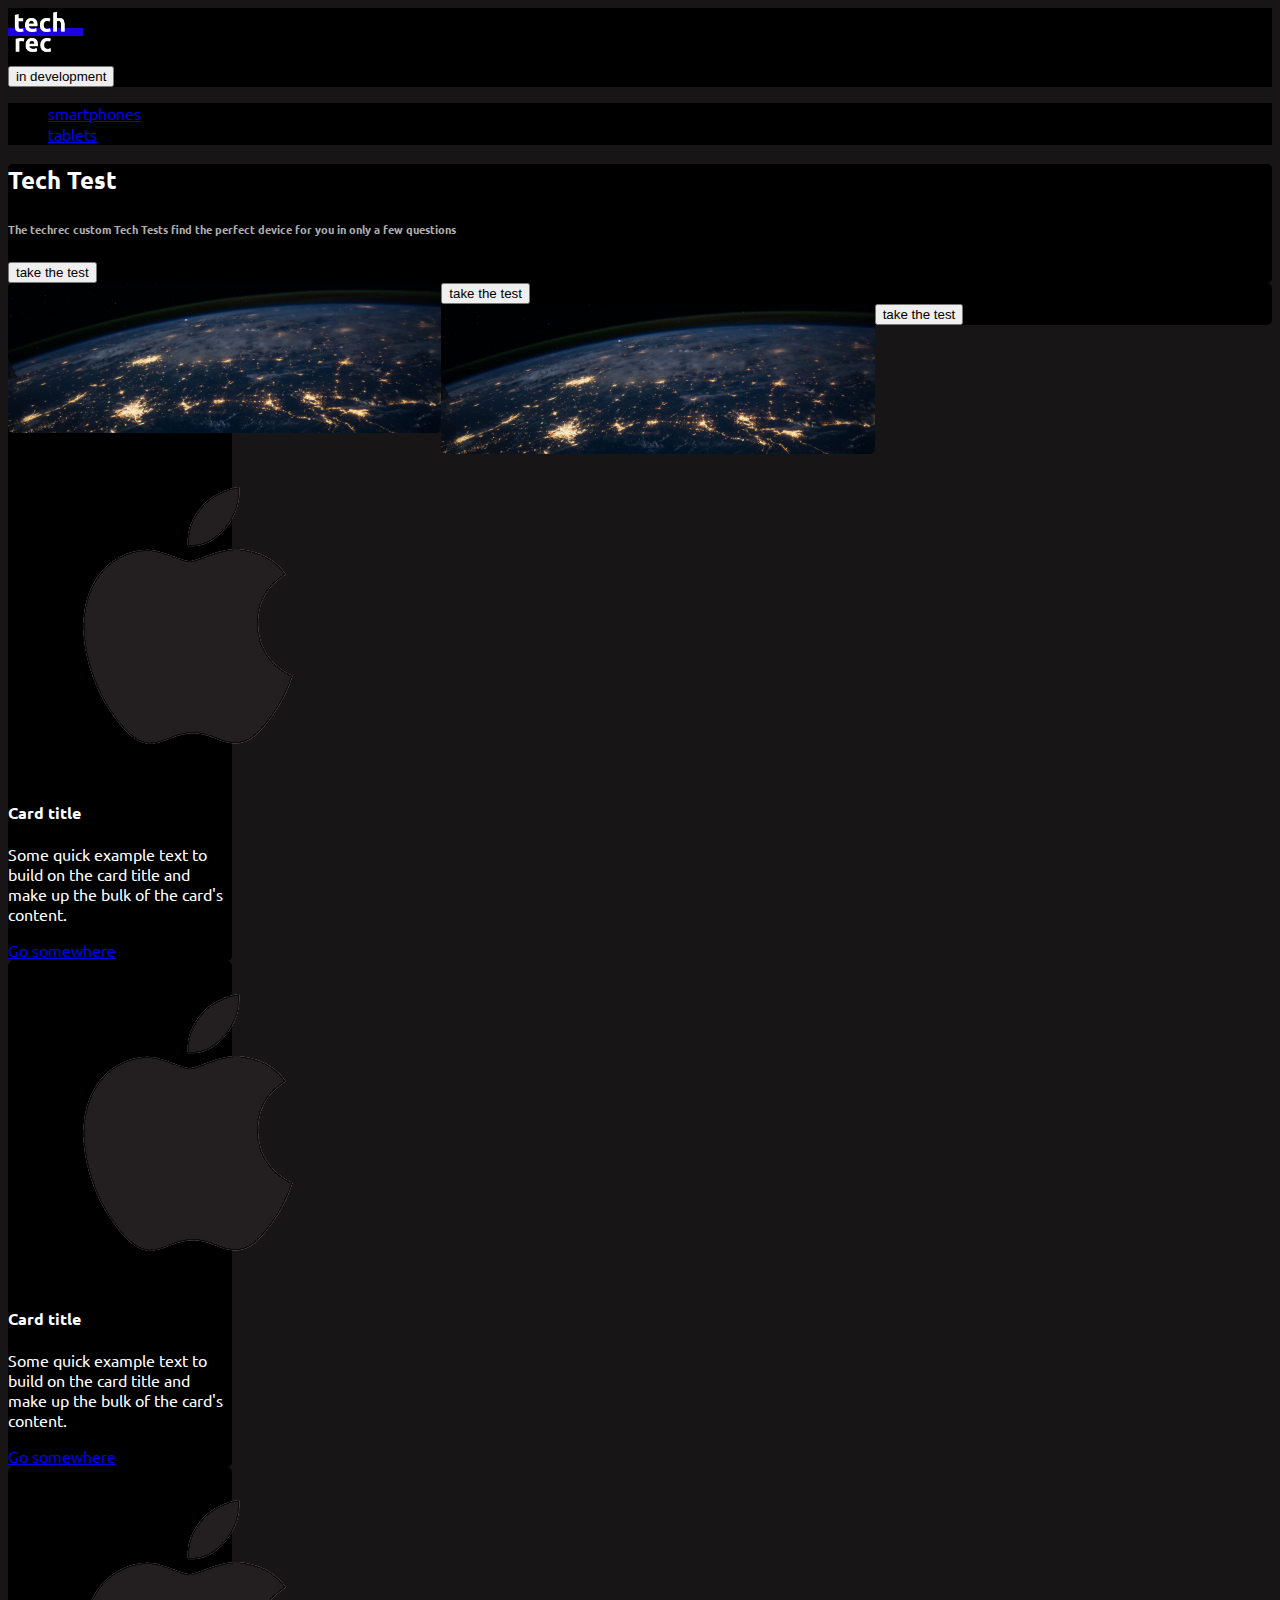
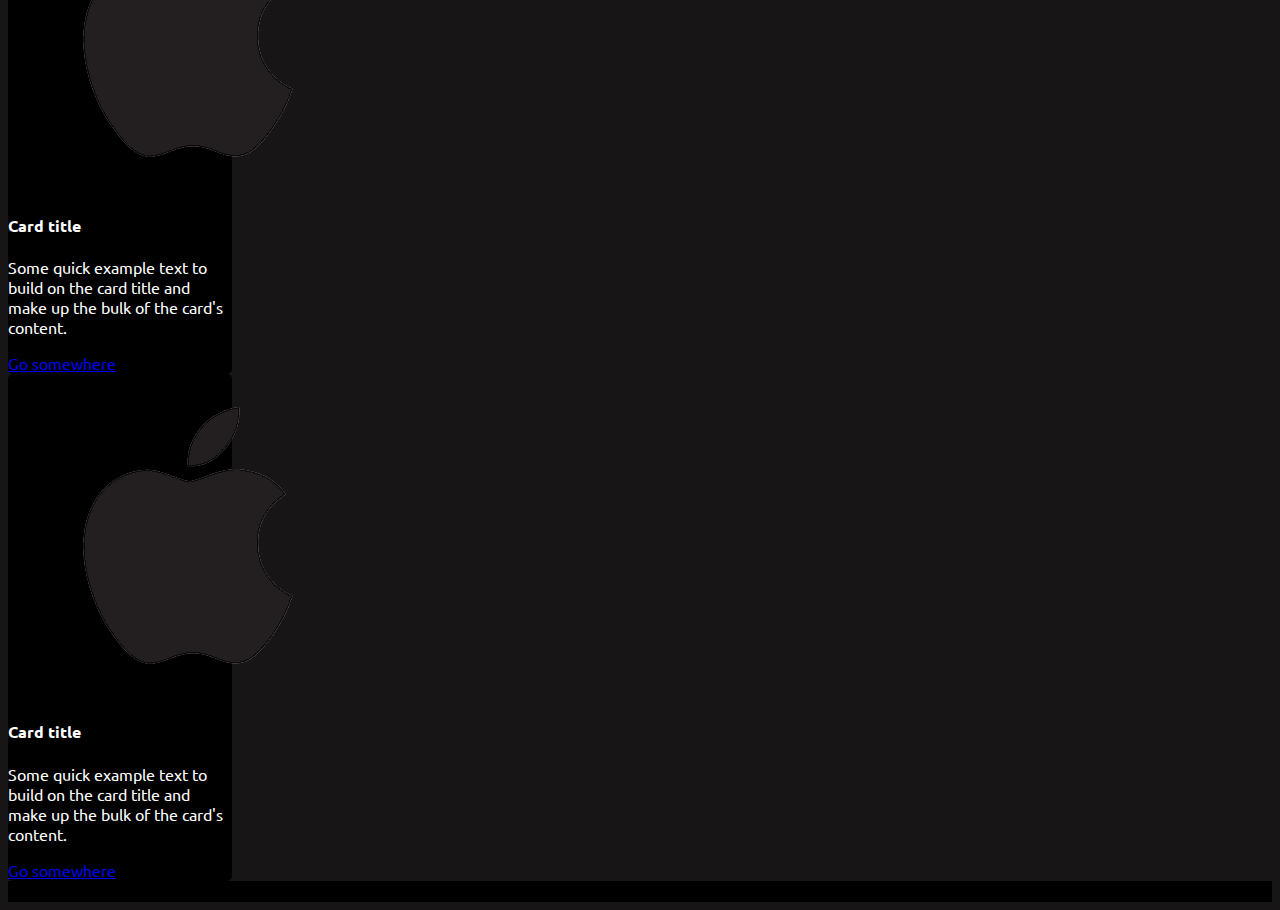
<file: index.html>
<!DOCTYPE html>
<html lang="en">
<head>
    <meta charset="UTF-8">
    <meta http-equiv="X-UA-Compatible" content="IE=edge">
    <meta name="viewport" content="width=device-width, initial-scale=1.0">

    <!-- bootstrap -->
    <link href="https://cdn.jsdelivr.net/npm/bootstrap@5.0.2/dist/css/bootstrap.min.css" rel="stylesheet" integrity="sha384-EVSTQN3/azprG1Anm3QDgpJLIm9Nao0Yz1ztcQTwFspd3yD65VohhpuuCOmLASjC" crossorigin="anonymous">

    <!-- fonts -->
    <link rel="preconnect" href="https://fonts.googleapis.com">
    <link rel="preconnect" href="https://fonts.gstatic.com" crossorigin>
    <link href="https://fonts.googleapis.com/css2?family=Ubuntu:ital,wght@0,700;1,700&display=swap" rel="stylesheet">
    <link href="https://fonts.googleapis.com/css2?family=Inconsolata&family=Ubuntu:ital,wght@0,700;1,700&display=swap" rel="stylesheet">

    <!-- other -->
    <title>techrec</title>
    <link rel="icon" href="'techreclogo.jpg">
    <link rel="stylesheet" href="style.css">
<body style="background-color: rgb(23, 21, 21);">

  <!-- navbar -->
    <nav class="navbar sticky-top navbar-expand-lg navbar-dark " style="background-color: rgb(0, 0, 0);">
        <div class="container-fluid">
            <a class="navbar-brand slidefwd" href="#">
                <img src="techrecnew.jpg" alt="" width="75">
            </a>
        
            <form class="d-flex ">
              <button class="btn btn-primary slidefwd " type="button">in development </button>
          </form>
          </div>
        </div>
      </nav>

      <!-- nav 2 -->
      <nav class="navbar sticky-top navbar-expand-lg navbar-dark " style="background-color: rgb(0, 0, 0);">
    <div class="container-fluid">
      <div class="" id="navbarSupportedContent">
        <ul class="navbar-nav me-auto mb-2 mb-lg-0">
          <li class="nav-item slidefwd">
            <a class="nav-link active " aria-current="page" href="phones.html">smartphones</a>
          </li>

          <li class="nav-item slidefwd">
            <a class="nav-link active " aria-current="page" href="tablets.html">tablets</a>
          </li>

        </ul>
      </div>
    </div>
  </nav>


      <div class="container slidefwd">
        <div class="row black border m-4">
          <div class="col text-center">
              <h2 class="d-flex justify-content-center m-2">Tech Test</h2>
              <h6 class="d-flex justify-content-center m-2">The techrec custom Tech Tests find the perfect device for you in only a few questions</h6>
              <button type="button" class="btn btn-primary btn-lg btn-block justify-content-center m-2 slidefwd">take the test</button>
        </div>
        </div>
      </div>

        <div class="container slidefwd">
          <div class="row black border m-4">
            <div class="col text-center">
            <img class="img-fluid d-flex mx-auto d-block imgrow2 border m-3" src="spacelong.jpg" alt="okay coool"/>
            <button type="button" class="btn btn-primary btn-lg btn-block justify-content-center m-2">take the test</button>
          </div>
            <div class="col text-center">
              <img class="img-fluid d-flex mx-auto d-block imgrow2 border m-3" src="spacelong.jpg" alt="okay coool"/>
              <button type="button" class="btn btn-primary btn-lg btn-block justify-content-center m-2">take the test</button>
          </div>
          </div>
        </div>

      <div class="container">
      <div class="row">
        <div class="card m-4 border black slidefwd" style="width: 14rem;">
            <img src="applelogobetter.png" class="card-img-top" alt="...">
            <div class="card-body text-center">
              <h4 class="card-title">Card title</h4>
              <p class="card-text">Some quick example text to build on the card title and make up the bulk of the card's content.</p>
              <a href="#" class="btn btn-primary">Go somewhere</a>
            </div>
          </div>

          <div class="card m-4 text-center border black slidefwd" style="width: 14rem;">
              <img src="applelogobetter.png" class="card-img-top" alt="...">
              <div class="card-body text-center">
                <h4 class="card-title">Card title</h4>
                <p class="card-text">Some quick example text to build on the card title and make up the bulk of the card's content.</p>
                <a href="#" class="btn btn-primary">Go somewhere</a>
              </div>
            </div>

            <div class="card m-4 border black slidefwd" style="width: 14rem;">
                <img src="applelogobetter.png" class="card-img-top" alt="...">
                <div class="card-body text-center">
                  <h4 class="card-title">Card title</h4>
                  <p class="card-text">Some quick example text to build on the card title and make up the bulk of the card's content.</p>
                  <a href="#" class="btn btn-primary">Go somewhere</a>
                </div>
              </div>

              <div class="card m-4 border black slidefwd" style="width: 14rem;">
                  <img src="applelogobetter.png" class="card-img-top" alt="...">
                  <div class="card-body text-center">
                    <h4 class="card-title">Card title</h4>
                    <p class="card-text">Some quick example text to build on the card title and make up the bulk of the card's content.</p>
                    <a href="#" class="btn btn-primary ">Go somewhere</a>
                  </div>
                </div>
      </div>
      </div>



      <nav class="navbar navbar-dark" style="background-color: black;">
        <div class="container-fluid d-flex justify-content-center">
          <span class="navbar-text active" href="index.html" style="font-family: 'Ubuntu', sans-serif;">
             <em>techrec.com</em>
          </span>
        </div>
      </nav>



</body>
</html>
</file>
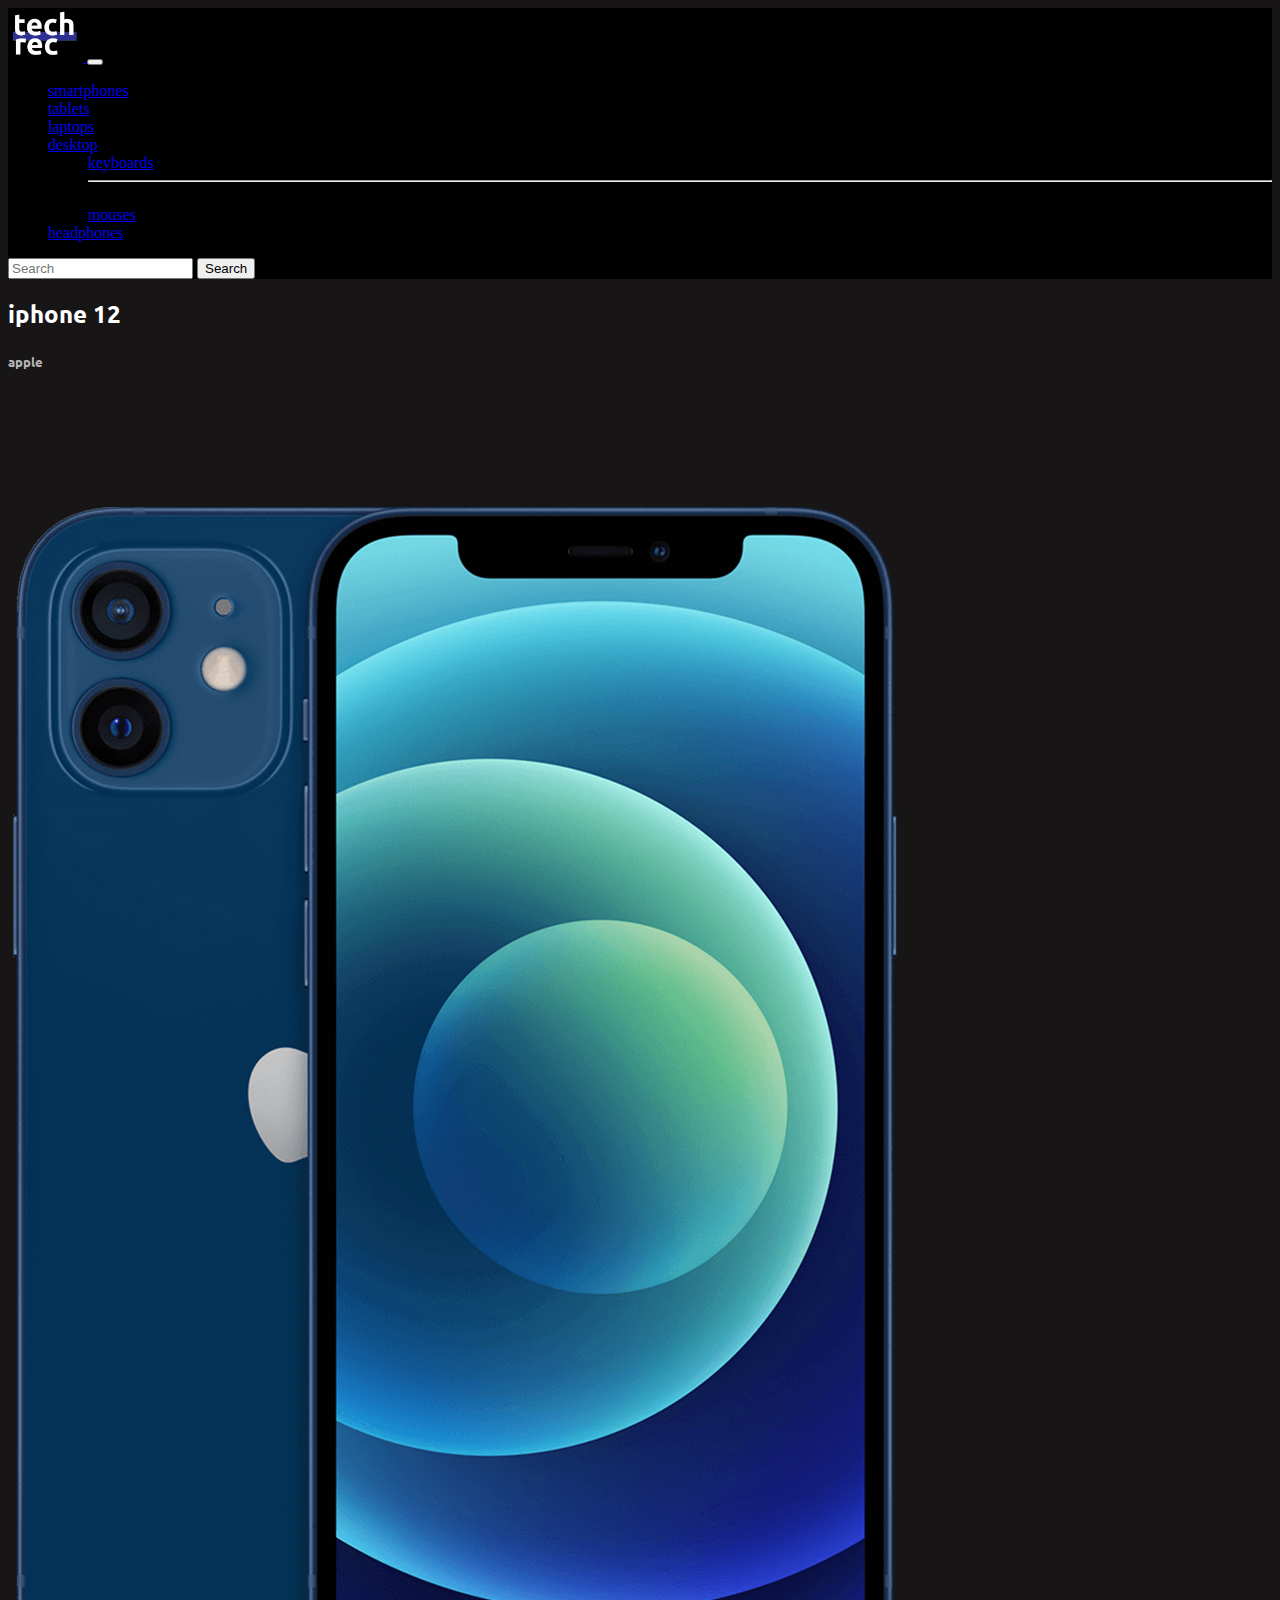
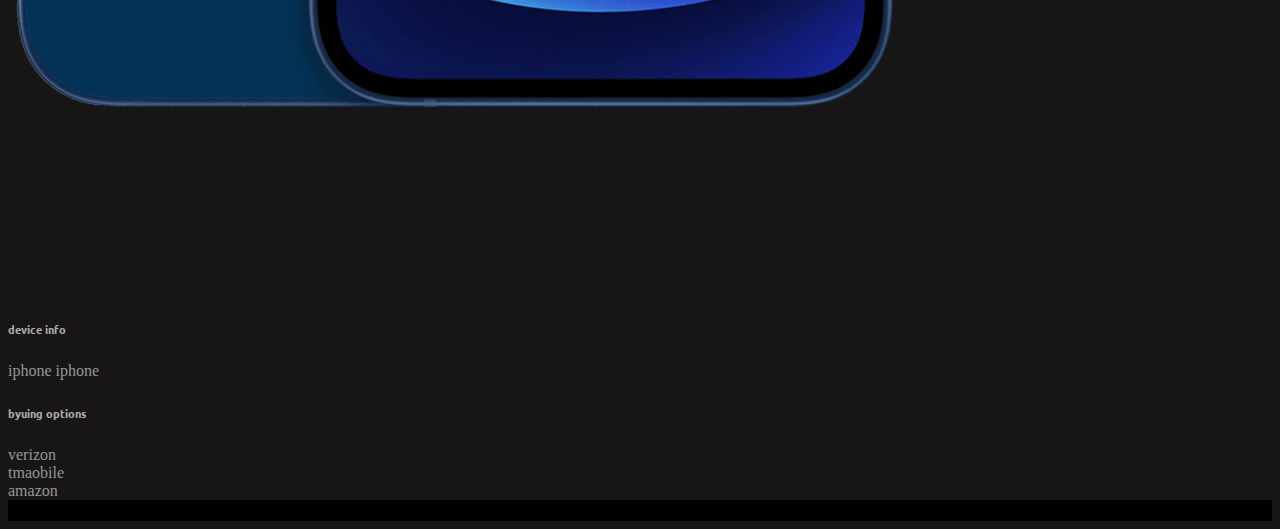
<file: iphone12pro.html>
<!DOCTYPE html>
<html lang="en">
<head>
    <meta charset="UTF-8">
    <meta http-equiv="X-UA-Compatible" content="IE=edge">
    <meta name="viewport" content="width=device-width, initial-scale=1.0">
    <link href="https://cdn.jsdelivr.net/npm/bootstrap@5.0.2/dist/css/bootstrap.min.css" rel="stylesheet" integrity="sha384-EVSTQN3/azprG1Anm3QDgpJLIm9Nao0Yz1ztcQTwFspd3yD65VohhpuuCOmLASjC" crossorigin="anonymous">
    <link rel="preconnect" href="https://fonts.googleapis.com">
    <link rel="preconnect" href="https://fonts.gstatic.com" crossorigin>
    <link href="https://fonts.googleapis.com/css2?family=Ubuntu:ital,wght@0,700;1,700&display=swap" rel="stylesheet">
    <link href="https://fonts.googleapis.com/css2?family=Inconsolata&family=Ubuntu:ital,wght@0,700;1,700&display=swap" rel="stylesheet">
    <link rel="icon" href="'techreclogo.jpg">
    <title>iphone 12- techrec</title>
</head>
<body style="background-color: rgb(23, 21, 21);">
    <style>
        h2{
            color:white;
            font-family: 'Ubuntu', sans-serif
            
        }

        h5{
            color:rgb(180, 179, 179);
            font-family: 'Ubuntu', sans-serif
            
        }

        h6{
            color:rgb(175, 174, 174);
            font-family: 'Ubuntu', sans-serif
            
        }

        #image {
            display: block;
             margin-left: 2%;
            margin-right: auto;
            margin-top: 1%;
        }
        
        #border{
            border-style: none;
             border-width: 2px;
             border-color: white;
        }


    </style>

<nav class="navbar sticky-top navbar-expand-lg navbar-dark " style="background-color: black;">
    <div class="container-fluid">
        <a class="navbar-brand" href="index.html">
            <img src="techreclogo.jpg" alt="" width="75">
        </a>
      <button class="navbar-toggler" type="button" data-bs-toggle="collapse" data-bs-target="#navbarSupportedContent" aria-controls="navbarSupportedContent" aria-expanded="false" aria-label="Toggle navigation">
        <span class="navbar-toggler-icon"></span>
      </button>
      <div class="collapse navbar-collapse" id="navbarSupportedContent">
        <ul class="navbar-nav me-auto mb-2 mb-lg-0">
          <li class="nav-item">
            <a class="nav-link active" aria-current="page" href="phones.html">smartphones</a>
          </li>
          
          <li class="nav-item">
            <a class="nav-link active" aria-current="page" href="#">tablets</a>
          </li>

          <li class="nav-item">
            <a class="nav-link active" aria-current="page" href="#">laptops</a>
          </li>

          <li class="nav-item dropdown">
            <a class="nav-link active dropdown-toggle" href="#" id="navbarDropdown" role="button" data-bs-toggle="dropdown" aria-expanded="false">
              desktop
            </a>
            <ul class="dropdown-menu" aria-labelledby="navbarDropdown">
              <li><a class="dropdown-item" href="#">keyboards</a></li>
              <li><hr class="dropdown-divider"></li>
              <li><a class="dropdown-item" href="#">mouses</a></li>
              
            </ul>
          </li>

          <li class="nav-item">
            <a class="nav-link active" aria-current="page" href="#">headphones</a>
          </li>

        </ul>
        <form class="d-flex">
          <input class="form-control me-2" type="search" placeholder="Search" aria-label="Search">
          <button class="btn btn-outline-primary" type="submit">Search</button>
        </form>
      </div>
    </div>
  </nav>

<h2 class="d-flex justify-content-center m-2">iphone 12</h2>
<h5 class="d-flex justify-content-center m-4">apple</h5>

<div class="container">
    <div class="row row-cols-1 row-cols-sm-2 row-cols-md-4">
      <div class="col-sm">
        <img class="img-fluid d-flex mx-auto d-block" src="iphone12.jpeg" alt="iphone 12">
      </div>
      <div id="border" class="col" style="color: rgb(153, 152, 152); ">
        <h6 class="d-flex justify-content-center m-2"> </h6>
        
    </div>
      <div id="border" class="col" style="color: rgb(153, 152, 152); ">
        <h6 class="d-flex justify-content-center m-2">device info </h6>
          iphone iphone 
        </div>
      <div id="border" class="col" style="color: rgb(153, 152, 152);">
          <h6 class="d-flex justify-content-center m-2">byuing options </h6>
          verizon <br>
          tmaobile <br>
          amazon<br>
        </div>
    </div>
  </div>



  <nav class="navbar navbar-dark" style="background-color: black;">
    <div class="container-fluid d-flex justify-content-center">
      <span class="navbar-text active" href="index.html" style="font-family: 'Ubuntu', sans-serif;">
        a website by <em>dylan corso</em>
      </span>
    </div>
  </nav>
</body>
</html>
</file>
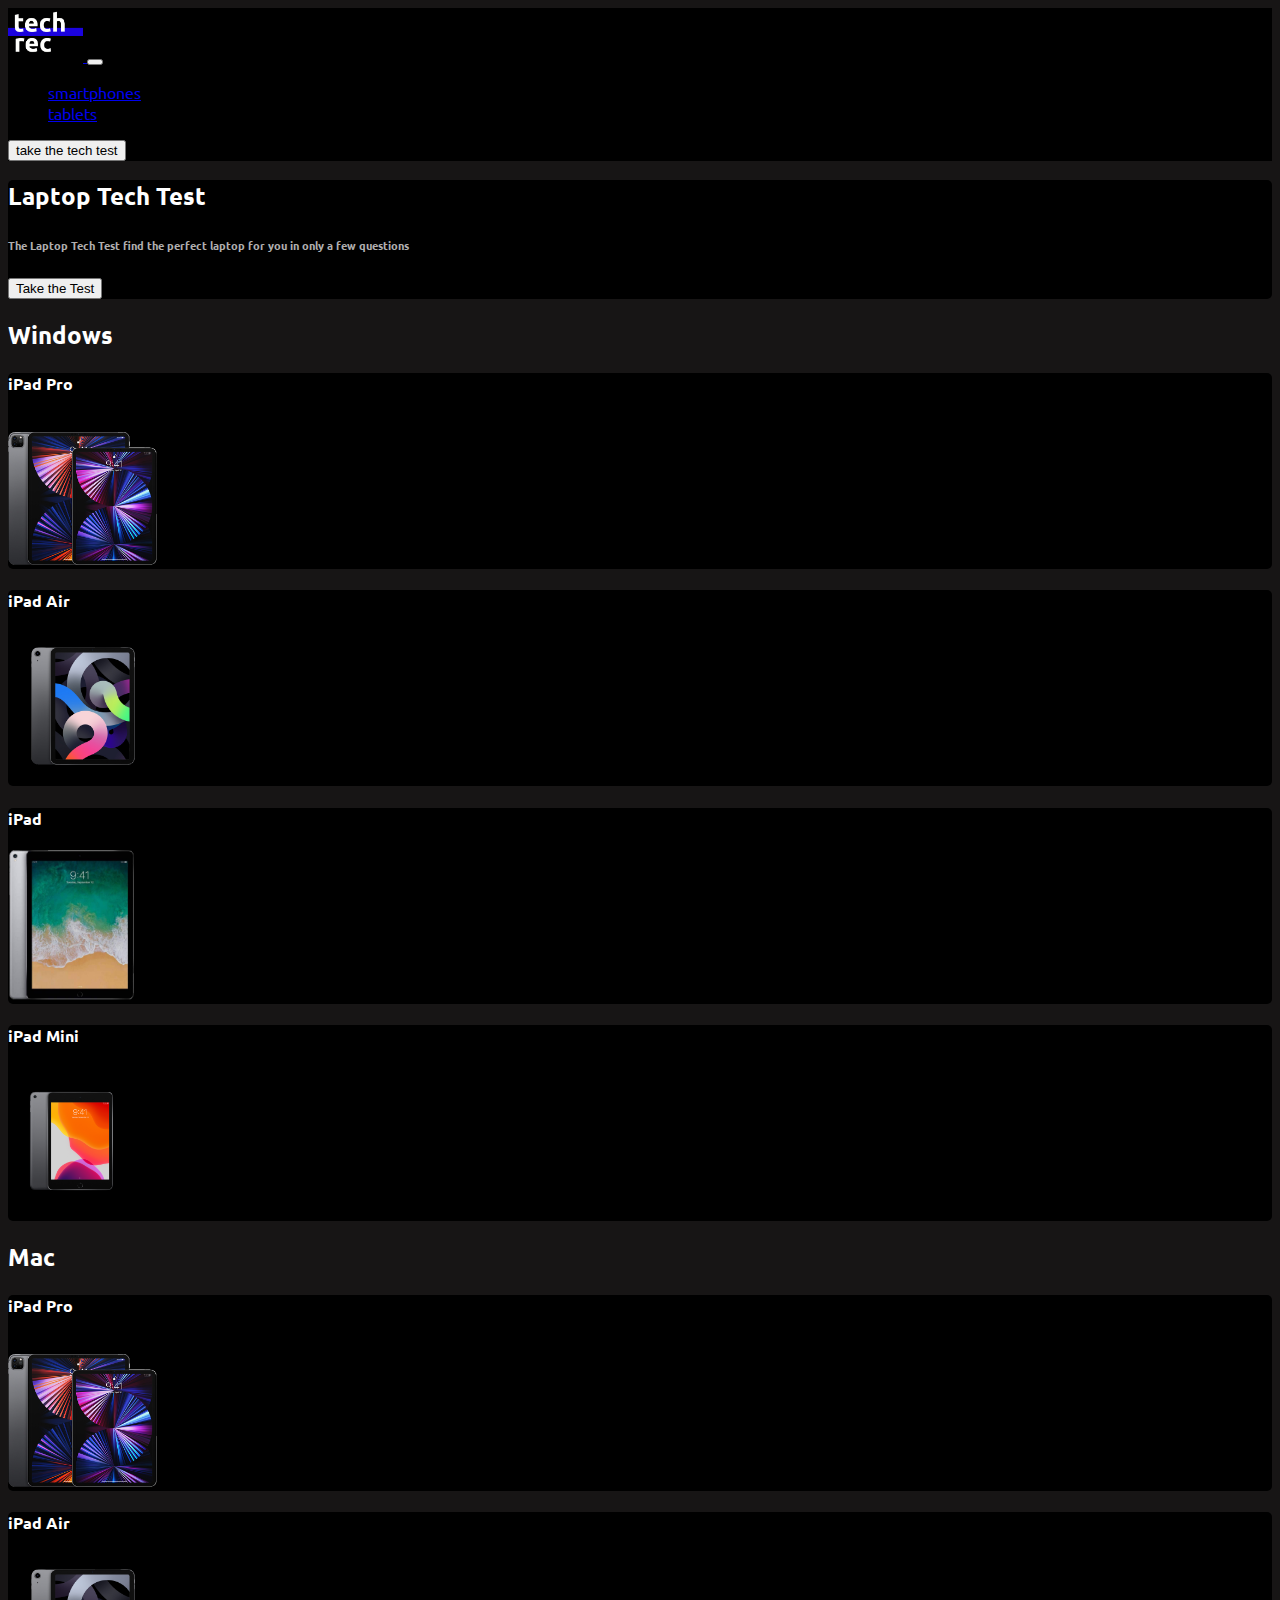
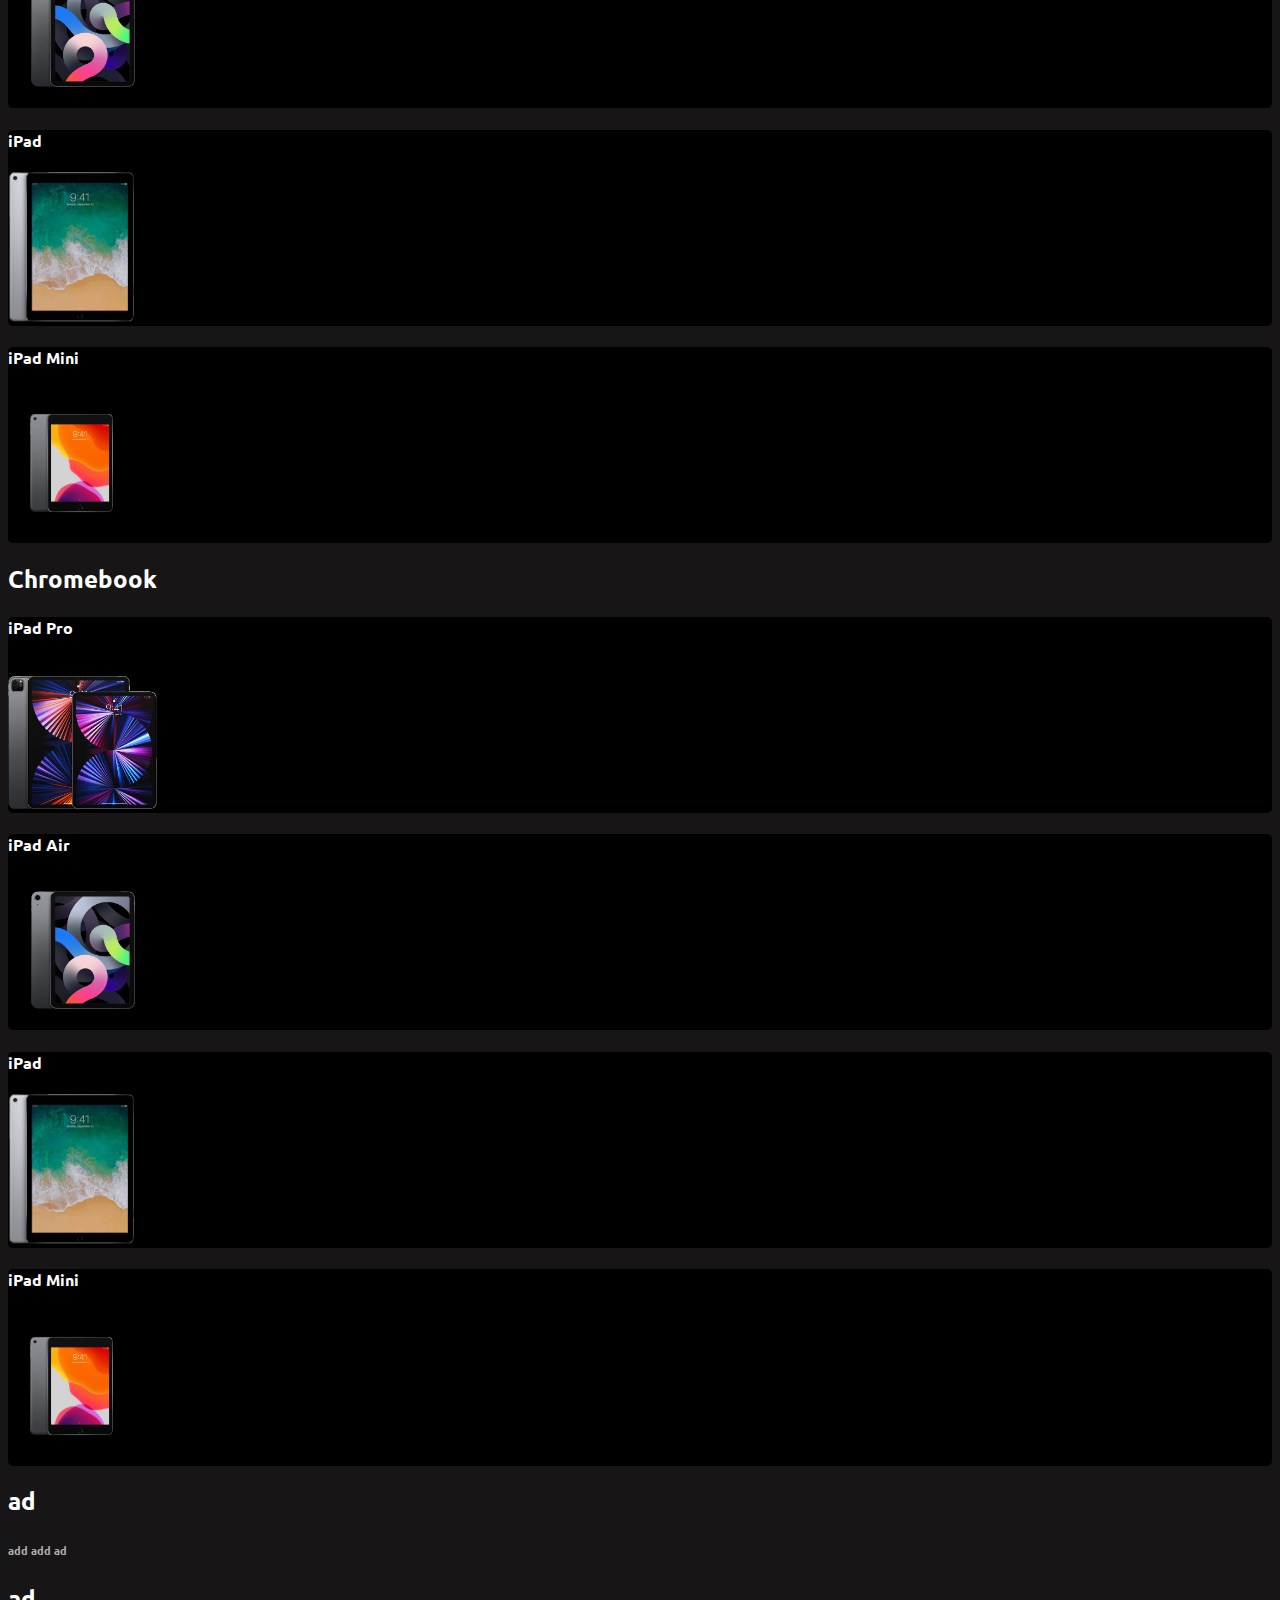
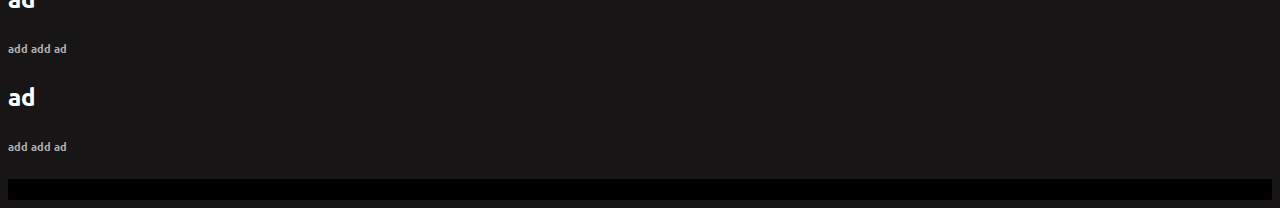
<file: laptops.html>
<!DOCTYPE html>
<html lang="en">
<head>
    <meta charset="UTF-8">
    <meta http-equiv="X-UA-Compatible" content="IE=edge">
    <meta name="viewport" content="width=device-width, initial-scale=1.0">
    <link href="https://cdn.jsdelivr.net/npm/bootstrap@5.0.2/dist/css/bootstrap.min.css" rel="stylesheet" integrity="sha384-EVSTQN3/azprG1Anm3QDgpJLIm9Nao0Yz1ztcQTwFspd3yD65VohhpuuCOmLASjC" crossorigin="anonymous">
    <link rel="preconnect" href="https://fonts.googleapis.com">
    <link rel="preconnect" href="https://fonts.gstatic.com" crossorigin>
    <link href="https://fonts.googleapis.com/css2?family=Ubuntu:ital,wght@0,700;1,700&display=swap" rel="stylesheet">
    <link href="https://fonts.googleapis.com/css2?family=Inconsolata&family=Ubuntu:ital,wght@0,700;1,700&display=swap" rel="stylesheet">
    <link rel="icon" href="'techreclogo.jpg">
    <link rel="stylesheet" href="style.css">
    <title>tablets</title>
</head>
<body >
    <nav class="navbar sticky-top navbar-expand-lg navbar-dark " style="background-color:  rgb(0, 0, 0);">
        <div class="container-fluid">
            <a class="navbar-brand slidefwd" href="index.html">
                <img src="techrecnew.jpg" alt="" width="75">
            </a>
          <button class="navbar-toggler" type="button" data-bs-toggle="collapse" data-bs-target="#navbarSupportedContent" aria-controls="navbarSupportedContent" aria-expanded="false" aria-label="Toggle navigation">
            <span class="navbar-toggler-icon"></span>
          </button>
          <div class="collapse navbar-collapse" id="navbarSupportedContent">
            <ul class="navbar-nav me-auto mb-2 mb-lg-0">
              <li class="nav-item slidefwd">
                <a class="nav-link active" aria-current="page" href="phones.html">smartphones</a>
              </li>

              <li class="nav-item slidefwd">
                <a class="nav-link active" aria-current="page" href="tablets.html">tablets</a>
              </li>



            </ul>
            <form class="d-flex">
              <button class="btn btn-primary slidefwd" type="button">take the tech test</button>
            </form>
          </div>
        </div>
      </nav>

      <div class="container ">
        <div class="row black border m-4">
          <div class="col text-center">
              <h2 class="d-flex justify-content-center m-2">Laptop Tech Test</h2>
              <h6 class="d-flex justify-content-center m-2">The Laptop Tech Test find the perfect laptop for you in only a few questions</h6>
              <button type="button" class="btn btn-primary btn-lg btn-block justify-content-center m-2 slidefwd">Take the Test</button>
            </div>
        </div>
      </div>

      <div class="container">
          <h2 class="d-flex justify-content-center m-2">Windows</h2>
        <div class="row row-cols-1 row-cols-sm-2 row-cols-md-4 border">
          <div class="col back black border" onclick="location.href='index.html';">
            <h4 class="d-flex justify-content-center m-2">iPad Pro</h4>
            <img class="img-fluid d-flex mx-auto d-block imgrow22 m-2" src="ipadpro.png" alt=" samsung galaxy s21 ultra">
          </div>
          <div class="col back black border">
            <h4 class="d-flex justify-content-center m-2">iPad Air</h4>
            <img class="img-fluid d-flex mx-auto d-block imgrow22 m-2" src="ipadair.png" alt="iphone 12">
        </div>
          <div class="col back black border">
            <h4 class="d-flex justify-content-center m-2">iPad</h4>
            <img class="img-fluid d-flex mx-auto d-block imgrow22 m-2" src="ipad.png" alt="oneplus 9">

            </div>
          <div class="col back black border">
            <h4 class="d-flex justify-content-center m-2">iPad Mini</h4>
            <img class="img-fluid d-flex mx-auto d-block imgrow22 m-2" src="ipadmini.png" alt="google pixel 5">
            </div>
        </div>
      </div>
    </div>

    <div class="container">
        <h2 class="d-flex justify-content-center m-2">Mac</h2>
      <div class="row row-cols-1 row-cols-sm-2 row-cols-md-4 border">
        <div class="col back black border" onclick="location.href='index.html';">
          <h4 class="d-flex justify-content-center m-2">iPad Pro</h4>
          <img class="img-fluid d-flex mx-auto d-block imgrow22 m-2" src="ipadpro.png" alt=" samsung galaxy s21 ultra">
        </div>
        <div class="col back black border">
          <h4 class="d-flex justify-content-center m-2">iPad Air</h4>
          <img class="img-fluid d-flex mx-auto d-block imgrow22 m-2" src="ipadair.png" alt="iphone 12">
      </div>
        <div class="col back black border">
          <h4 class="d-flex justify-content-center m-2">iPad</h4>
          <img class="img-fluid d-flex mx-auto d-block imgrow22 m-2" src="ipad.png" alt="oneplus 9">

          </div>
        <div class="col back black border">
          <h4 class="d-flex justify-content-center m-2">iPad Mini</h4>
          <img class="img-fluid d-flex mx-auto d-block imgrow22 m-2" src="ipadmini.png" alt="google pixel 5">
          </div>
      </div>
    </div>
  </div>

  <div class="container">
      <h2 class="d-flex justify-content-center m-2">Chromebook</h2>
    <div class="row row-cols-1 row-cols-sm-2 row-cols-md-4 border">
      <div class="col back black border" onclick="location.href='index.html';">
        <h4 class="d-flex justify-content-center m-2">iPad Pro</h4>
        <img class="img-fluid d-flex mx-auto d-block imgrow22 m-2" src="ipadpro.png" alt=" samsung galaxy s21 ultra">
      </div>
      <div class="col back black border">
        <h4 class="d-flex justify-content-center m-2">iPad Air</h4>
        <img class="img-fluid d-flex mx-auto d-block imgrow22 m-2" src="ipadair.png" alt="iphone 12">
    </div>
      <div class="col back black border">
        <h4 class="d-flex justify-content-center m-2">iPad</h4>
        <img class="img-fluid d-flex mx-auto d-block imgrow22 m-2" src="ipad.png" alt="oneplus 9">

        </div>
      <div class="col back black border">
        <h4 class="d-flex justify-content-center m-2">iPad Mini</h4>
        <img class="img-fluid d-flex mx-auto d-block imgrow22 m-2" src="ipadmini.png" alt="google pixel 5">
        </div>
    </div>
  </div>
</div>



<div class="row">
  <div class="col-6 col-md-4">
      <h2 class="d-flex justify-content-center m-2">ad</h2>
      <h6 class="d-flex justify-content-center m-2">add add ad</h6>
  </div>
  <div class="col-6 col-md-4">
      <h2 class="d-flex justify-content-center m-2">ad</h2>
      <h6 class="d-flex justify-content-center m-2">add add ad</h6>
  </div>
  <div class="col-6 col-md-4">
      <h2 class="d-flex justify-content-center m-2">ad</h2>
      <h6 class="d-flex justify-content-center m-2">add add ad</h6>
  </div>
</div>

      <nav class="navbar navbar-dark" style="background-color: black;">
        <div class="container-fluid d-flex justify-content-center">
          <span class="navbar-text active" href="index.html" style="font-family: 'Ubuntu', sans-serif;">
            a website by <em>dylan corso</em>
          </span>
        </div>
      </nav>
</body>
</html>
</file>
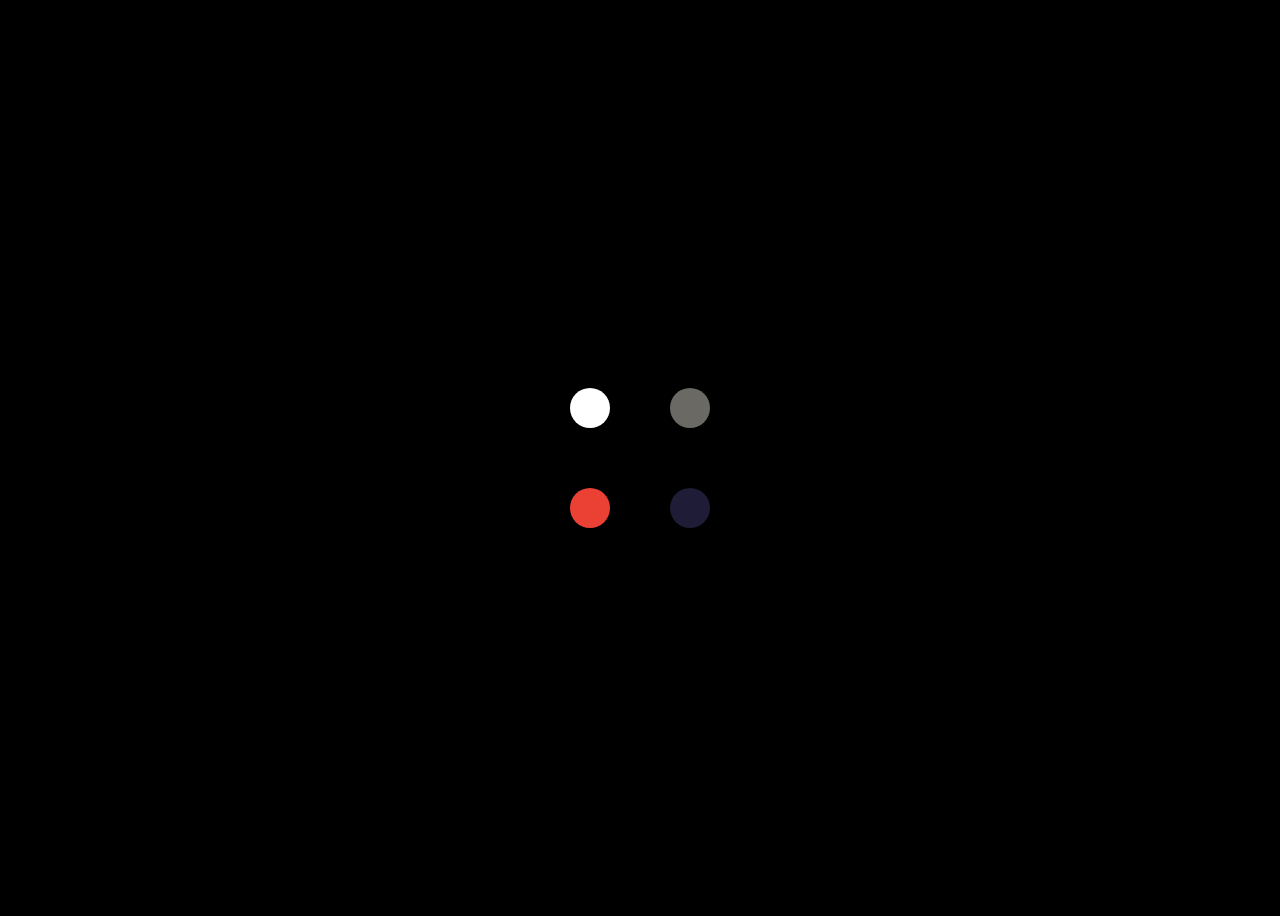
<file: loadingscreen.html>
<!DOCTYPE html>
<html lang="en">
<head>
    <meta charset="UTF-8">
    <meta http-equiv="X-UA-Compatible" content="IE=edge">
    <meta name="viewport" content="width=device-width, initial-scale=1.0">
    <link href="https://cdn.jsdelivr.net/npm/bootstrap@5.0.2/dist/css/bootstrap.min.css" rel="stylesheet" integrity="sha384-EVSTQN3/azprG1Anm3QDgpJLIm9Nao0Yz1ztcQTwFspd3yD65VohhpuuCOmLASjC" crossorigin="anonymous">
    <link rel="preconnect" href="https://fonts.googleapis.com">
    <link rel="preconnect" href="https://fonts.gstatic.com" crossorigin>
    <link href="https://fonts.googleapis.com/css2?family=Ubuntu:ital,wght@0,700;1,700&display=swap" rel="stylesheet">
    <link href="https://fonts.googleapis.com/css2?family=Inconsolata&family=Ubuntu:ital,wght@0,700;1,700&display=swap" rel="stylesheet">
    <link rel="icon" href="'techreclogo.jpg">
    <link rel="stylesheet" href="loading.css">
    <title>Document</title>
    <script src="loadingscreen.js"></script>
</head>
<body>
  <svg width="200" height="200" id="svg">
  <circle id="dot1" class="shape" />
  <circle id="dot2" class="shape" />
  <circle id="dot3" class="shape" />
  <circle id="dot4" class="shape" />
</svg>

</body>
</html>
</file>
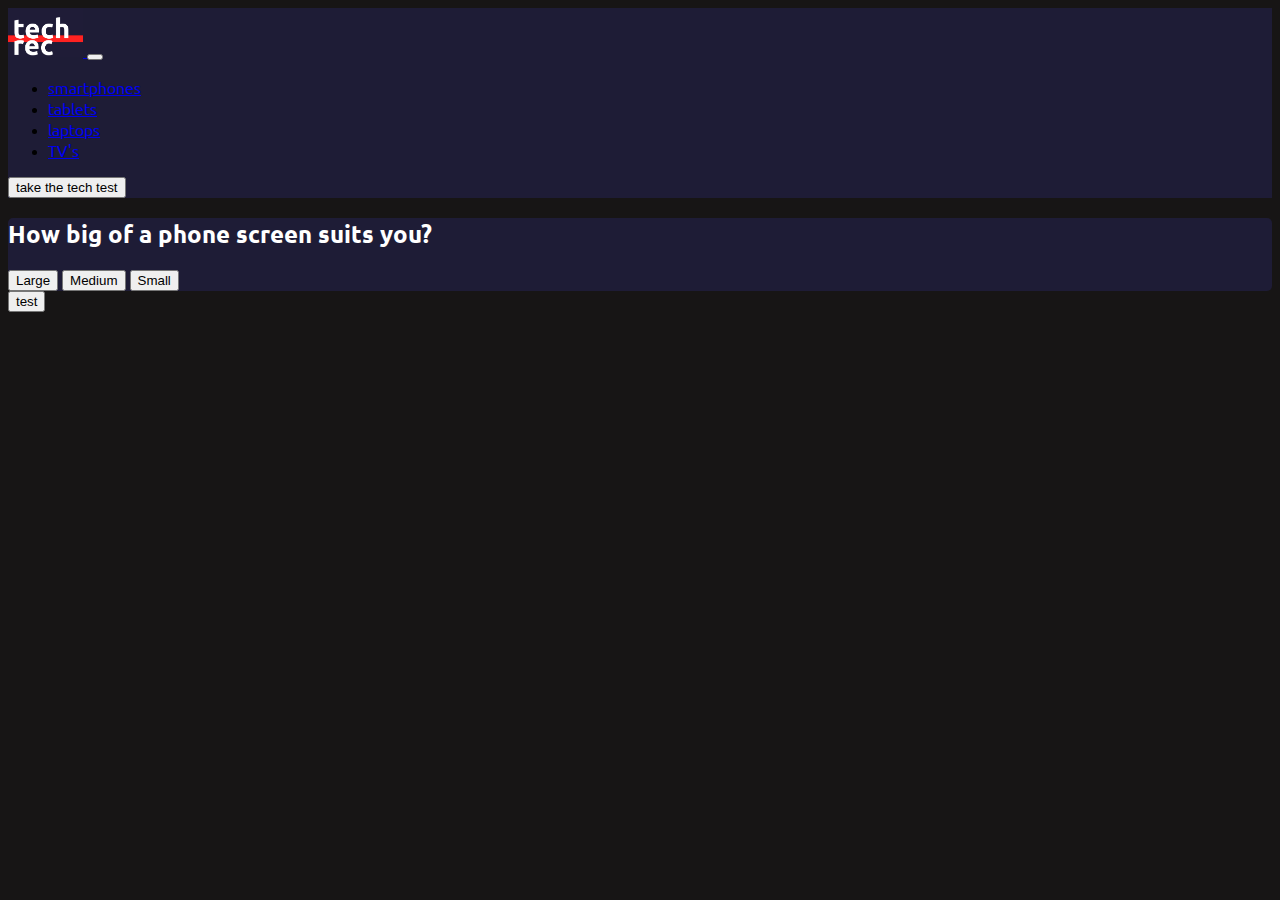
<file: phonequiz.html>
<!DOCTYPE html>
<html lang="en">
<head>
  <meta charset="UTF-8">
  <meta http-equiv="X-UA-Compatible" content="IE=edge">
  <meta name="viewport" content="width=device-width, initial-scale=1.0">
  <link href="https://cdn.jsdelivr.net/npm/bootstrap@5.0.2/dist/css/bootstrap.min.css" rel="stylesheet" integrity="sha384-EVSTQN3/azprG1Anm3QDgpJLIm9Nao0Yz1ztcQTwFspd3yD65VohhpuuCOmLASjC" crossorigin="anonymous">
  <link rel="preconnect" href="https://fonts.googleapis.com">
  <link rel="preconnect" href="https://fonts.gstatic.com" crossorigin>
  <link href="https://fonts.googleapis.com/css2?family=Ubuntu:ital,wght@0,700;1,700&display=swap" rel="stylesheet">
  <link href="https://fonts.googleapis.com/css2?family=Inconsolata&family=Ubuntu:ital,wght@0,700;1,700&display=swap" rel="stylesheet">
  <title>techtest</title>
  <link rel="icon" href="'techreclogo.jpg">
  <link rel="stylesheet" href="style.css">
  </head>
<body style="background-color:rgb(23, 21, 21);">

  <nav class="navbar sticky-top navbar-expand-lg navbar-dark " style="background-color: rgb(30, 28, 54);">
      <div class="container-fluid">
          <a class="navbar-brand slidefwd" href="#">
              <img src="techrecred.jpg" alt="" width="75">
          </a>
        <button class="navbar-toggler" type="button" data-bs-toggle="collapse" data-bs-target="#navbarSupportedContent" aria-controls="navbarSupportedContent" aria-expanded="false" aria-label="Toggle navigation">
          <span class="navbar-toggler-icon"></span>
        </button>
        <div class="collapse navbar-collapse" id="navbarSupportedContent">
          <ul class="navbar-nav me-auto mb-2 mb-lg-0">
            <li class="nav-item slidefwd">
              <a class="nav-link active" aria-current="page" href="phones.html">smartphones</a>
            </li>

            <li class="nav-item slidefwd">
              <a class="nav-link active" aria-current="page" href="#">tablets</a>
            </li>

            <li class="nav-item slidefwd">
              <a class="nav-link active" aria-current="page" href="#">laptops</a>
            </li>

            <li class="nav-item slidefwd">
              <a class="nav-link active" aria-current="page" href="#">TV's</a>
            </li>

          </ul>
          <form class="d-flex ">
            <button class="btn btn-danger slidefwd" type="button">take the tech test</button>
        </form>
        </div>
      </div>
    </nav>


    <div class="container slidefwd">
      <div class="row darkblu border m-4">
        <div class="col text-center">
            <h2>How big of a phone screen suits you?</h2>
            <button class="btn btn-danger slidefwd m-2" onclick="largescreen()">Large</button>
            <button class="btn btn-danger slidefwd m-2" onclick="medscreen()">Medium</button>
            <button class="btn btn-danger slidefwd m-2"onclick="smallscreen()">Small</button>
       </div>
      </div>
             <button class="btn btn-danger slidefwd m-2"onclick="testbutton()">test</button>
    </div>

<script>
  const iphone = {screensize: "Medium", data: "5g", camera: "12mp"};

  var screen === null;

  function largescreen() {
    var large === true;
  }

  function medscreen() {
    var med === true;
 }

  function smallbutton() {
    var small === true;
  }

  if (large === true){
    var screen === "large";
  }

  function testbutton() {
    var x = document.createElement("p");
    x.textContent = var screen;
    document.body.appendChild(x);
  }


</script>
</body>
</html>
</file>
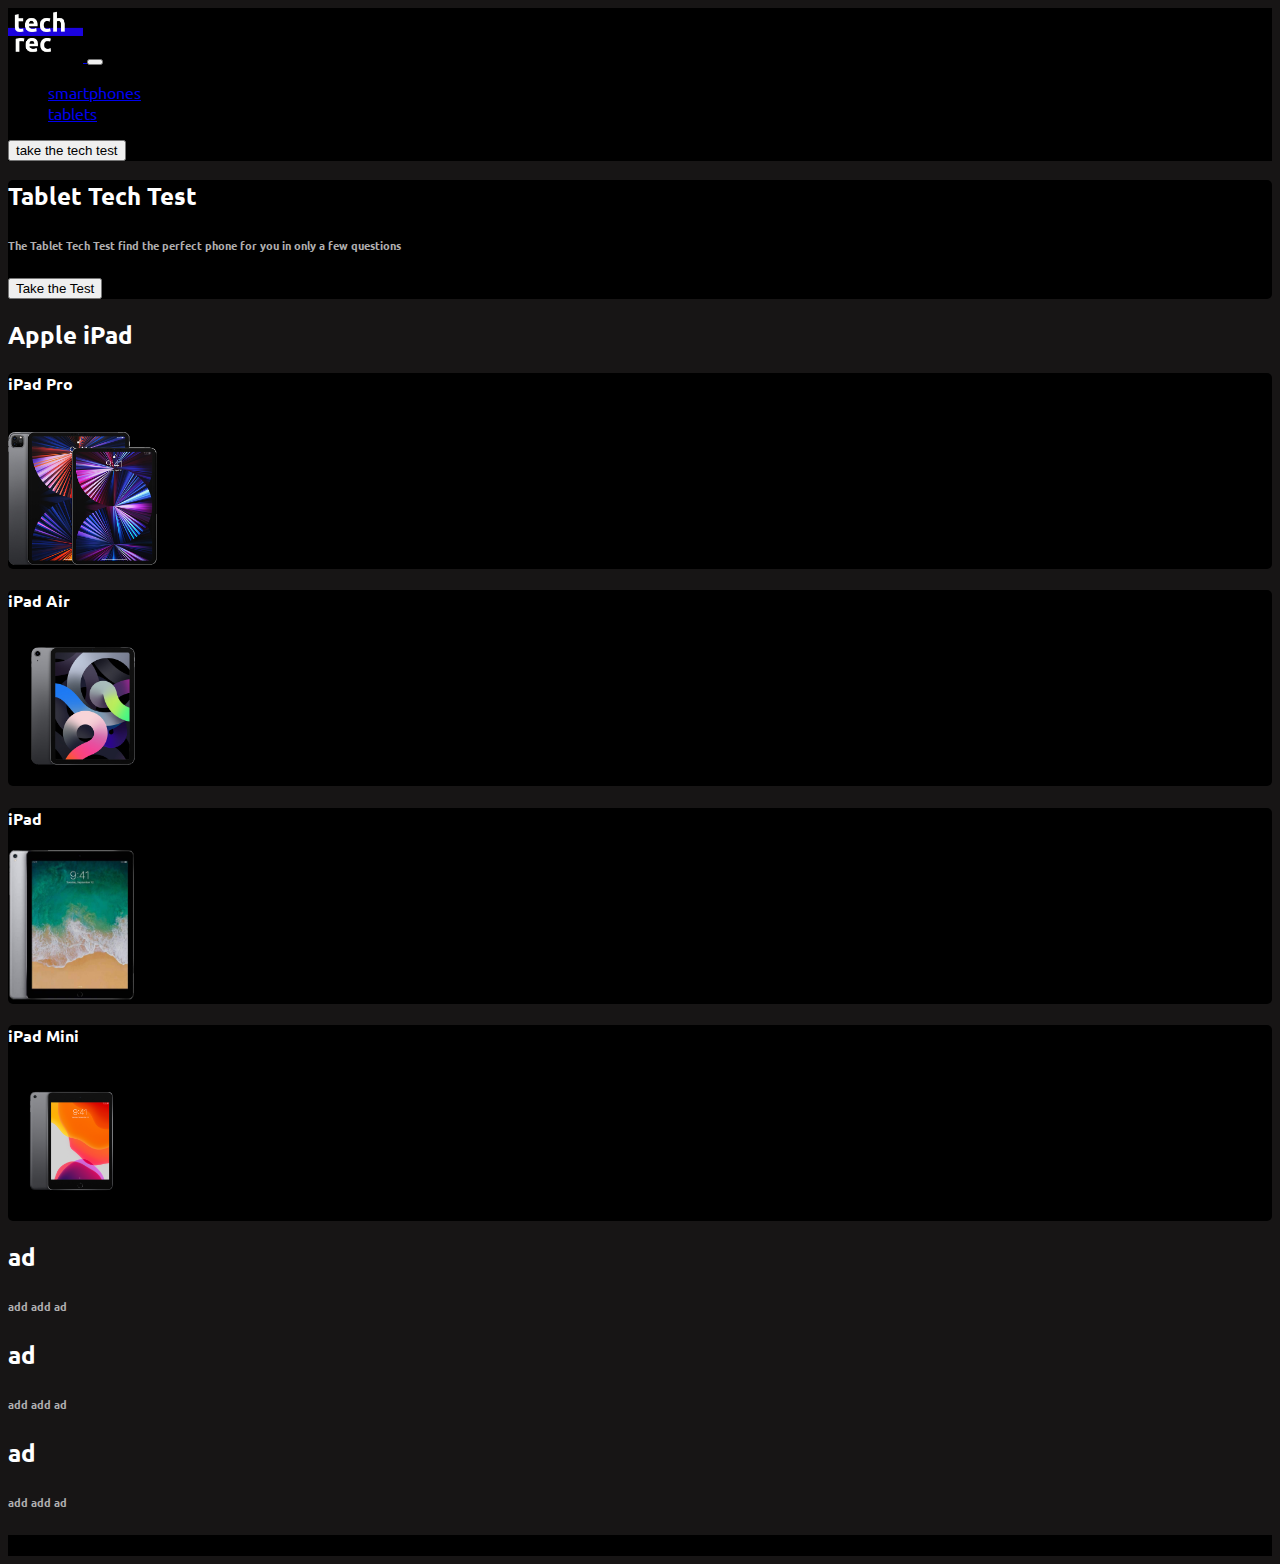
<file: tablets.html>
<!DOCTYPE html>
<html lang="en">
<head>
    <meta charset="UTF-8">
    <meta http-equiv="X-UA-Compatible" content="IE=edge">
    <meta name="viewport" content="width=device-width, initial-scale=1.0">
    <link href="https://cdn.jsdelivr.net/npm/bootstrap@5.0.2/dist/css/bootstrap.min.css" rel="stylesheet" integrity="sha384-EVSTQN3/azprG1Anm3QDgpJLIm9Nao0Yz1ztcQTwFspd3yD65VohhpuuCOmLASjC" crossorigin="anonymous">
    <link rel="preconnect" href="https://fonts.googleapis.com">
    <link rel="preconnect" href="https://fonts.gstatic.com" crossorigin>
    <link href="https://fonts.googleapis.com/css2?family=Ubuntu:ital,wght@0,700;1,700&display=swap" rel="stylesheet">
    <link href="https://fonts.googleapis.com/css2?family=Inconsolata&family=Ubuntu:ital,wght@0,700;1,700&display=swap" rel="stylesheet">
    <link rel="icon" href="'techreclogo.jpg">
    <link rel="stylesheet" href="style.css">
    <title>tablets</title>
</head>
<body >
    <nav class="navbar sticky-top navbar-expand-lg navbar-dark " style="background-color:  rgb(0, 0, 0);">
        <div class="container-fluid">
            <a class="navbar-brand slidefwd" href="index.html">
                <img src="techrecnew.jpg" alt="" width="75">
            </a>
          <button class="navbar-toggler" type="button" data-bs-toggle="collapse" data-bs-target="#navbarSupportedContent" aria-controls="navbarSupportedContent" aria-expanded="false" aria-label="Toggle navigation">
            <span class="navbar-toggler-icon"></span>
          </button>
          <div class="collapse navbar-collapse" id="navbarSupportedContent">
            <ul class="navbar-nav me-auto mb-2 mb-lg-0">
              <li class="nav-item slidefwd">
                <a class="nav-link active" aria-current="page" href="phones.html">smartphones</a>
              </li>

              <li class="nav-item slidefwd">
                <a class="nav-link active" aria-current="page" href="tablets.html">tablets</a>
              </li>


            </ul>
            <form class="d-flex">
              <button class="btn btn-primary slidefwd" type="button">take the tech test</button>
            </form>
          </div>
        </div>
      </nav>

      <div class="container ">
        <div class="row black border m-4">
          <div class="col text-center">
              <h2 class="d-flex justify-content-center m-2">Tablet Tech Test</h2>
              <h6 class="d-flex justify-content-center m-2">The Tablet Tech Test find the perfect phone for you in only a few questions</h6>
              <button type="button" class="btn btn-primary btn-lg btn-block justify-content-center m-2 slidefwd">Take the Test</button>
            </div>
        </div>
      </div>

      <div class="container">
          <h2 class="d-flex justify-content-center m-2">Apple iPad</h2>
        <div class="row row-cols-1 row-cols-sm-2 row-cols-md-4 border">
          <div class="col back black border" onclick="location.href='index.html';">
            <h4 class="d-flex justify-content-center m-2">iPad Pro</h4>
            <img class="img-fluid d-flex mx-auto d-block imgrow22 m-2" src="ipadpro.png" alt=" samsung galaxy s21 ultra">
          </div>
          <div class="col back black border">
            <h4 class="d-flex justify-content-center m-2">iPad Air</h4>
            <img class="img-fluid d-flex mx-auto d-block imgrow22 m-2" src="ipadair.png" alt="iphone 12">
        </div>
          <div class="col back black border">
            <h4 class="d-flex justify-content-center m-2">iPad</h4>
            <img class="img-fluid d-flex mx-auto d-block imgrow22 m-2" src="ipad.png" alt="oneplus 9">

            </div>
          <div class="col back black border">
            <h4 class="d-flex justify-content-center m-2">iPad Mini</h4>
            <img class="img-fluid d-flex mx-auto d-block imgrow22 m-2" src="ipadmini.png" alt="google pixel 5">
            </div>
        </div>
      </div>
    </div>



<div class="row">
  <div class="col-6 col-md-4">
      <h2 class="d-flex justify-content-center m-2">ad</h2>
      <h6 class="d-flex justify-content-center m-2">add add ad</h6>
  </div>
  <div class="col-6 col-md-4">
      <h2 class="d-flex justify-content-center m-2">ad</h2>
      <h6 class="d-flex justify-content-center m-2">add add ad</h6>
  </div>
  <div class="col-6 col-md-4">
      <h2 class="d-flex justify-content-center m-2">ad</h2>
      <h6 class="d-flex justify-content-center m-2">add add ad</h6>
  </div>
</div>

      <nav class="navbar navbar-dark" style="background-color: black;">
        <div class="container-fluid d-flex justify-content-center">
          <span class="navbar-text active" href="index.html" style="font-family: 'Ubuntu', sans-serif;">
            a website by <em>dylan corso</em>
          </span>
        </div>
      </nav>
</body>
</html>
</file>
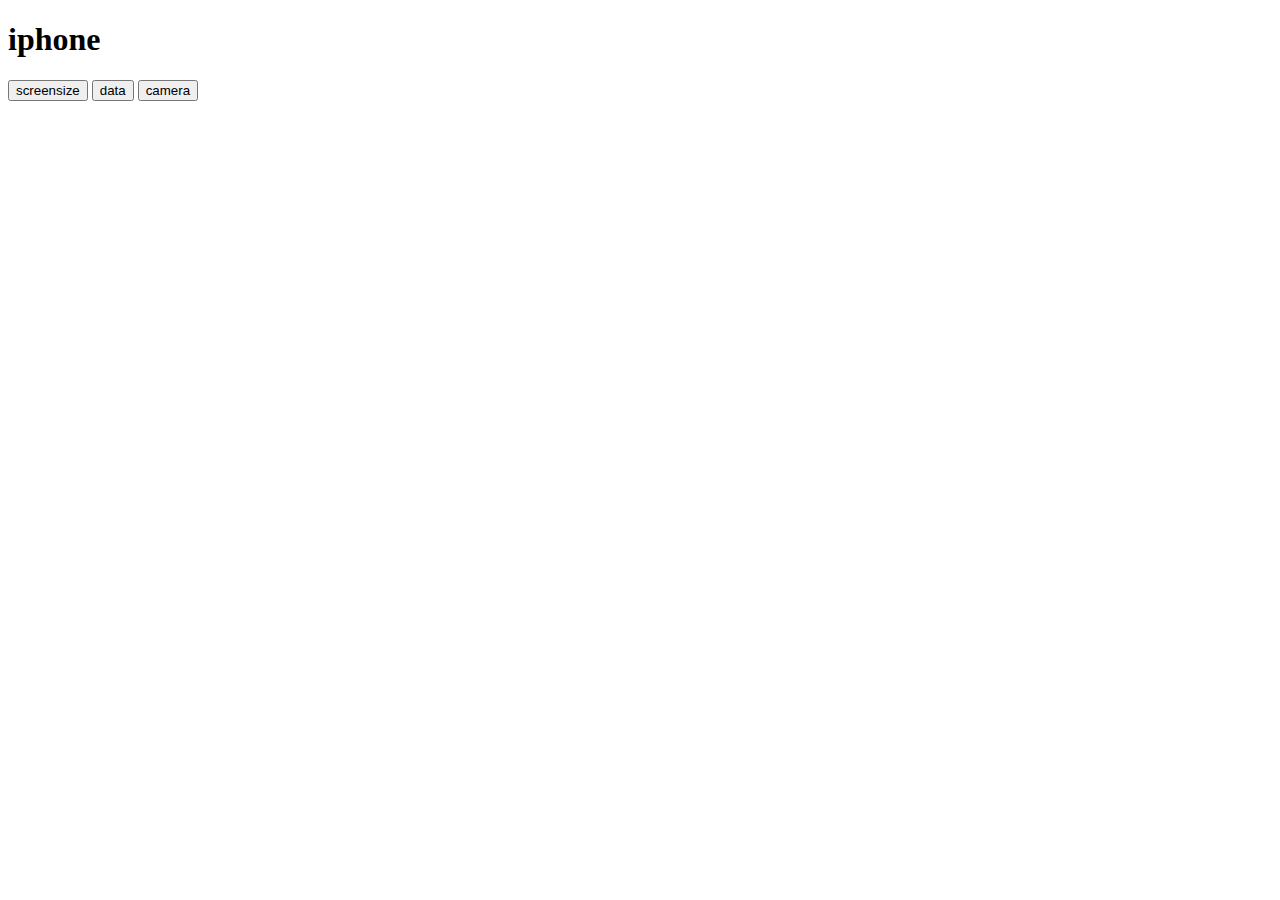
<file: test.html>
<!DOCTYPE html>
<html lang="en">
<head>
  <meta charset="UTF-8">
  <meta http-equiv="X-UA-Compatible" content="IE=edge">
  <meta name="viewport" content="width=device-width, initial-scale=1.0">
  <link href="https://cdn.jsdelivr.net/npm/bootstrap@5.0.2/dist/css/bootstrap.min.css" rel="stylesheet" integrity="sha384-EVSTQN3/azprG1Anm3QDgpJLIm9Nao0Yz1ztcQTwFspd3yD65VohhpuuCOmLASjC" crossorigin="anonymous">
  <link rel="preconnect" href="https://fonts.googleapis.com">
  <link rel="preconnect" href="https://fonts.gstatic.com" crossorigin>
  <link href="https://fonts.googleapis.com/css2?family=Ubuntu:ital,wght@0,700;1,700&display=swap" rel="stylesheet">
  <link href="https://fonts.googleapis.com/css2?family=Inconsolata&family=Ubuntu:ital,wght@0,700;1,700&display=swap" rel="stylesheet">
  <link rel="icon" href="'techreclogo.jpg">
  <link rel="stylesheet" href="test.css">
  <title>test</title>

<body>
  <h1>iphone</h1>
  <p id="demo"></p>

<button onclick="sizebutton()">screensize</button>
<button onclick="databutton()">data</button>
<button onclick="camerabutton()">camera</button>



<script>
  const iphone = {screensize: "6.1", data: "5g", camera: "12mp"};

  function sizebutton() {
    var x = document.createElement("div");  // Creates a new <div> node
    x.textContent = iphone.screensize;         // Sets the text content
    document.body.appendChild(x);
  }

  function databutton() {
    var x = document.createElement("div");  // Creates a new <div> node
    x.textContent = iphone.data;         // Sets the text content
    document.body.appendChild(x);
  }

  function camerabutton() {
    var x = document.createElement("div");  // Creates a new <div> node
    x.textContent = iphone.camera;         // Sets the text content
    document.body.appendChild(x);
  }

</script>
</body>
</html>
</file>
<file: style.css>
#new1{
    background-image: url("techreclogo.jpg");
}

a{
font-family: 'Ubuntu', sans-serif
}

h2{
    color:white;
    font-family: 'Ubuntu', sans-serif

}

p{
    color:rgb(107, 107, 107);
    font-family: 'Ubuntu', sans-serif;
}

h6{
    color:rgb(131, 131, 131);
    font-family: 'Ubuntu', sans-serif;
    justify-content: center;


}

#tect{
    font-family: "Inconsolata", sans sans-serif;
}

#pc {
    display: block;
     margin-left: auto;
    margin-right: 2%;
    margin-top: 1%;
    width: 50%;
}

#phone {
    display: block;
     margin-left: auto;
    margin-right: 2%;
    margin-top: 1%;
    width: 50%;
}

#img{
    width: 80%;
}

h2{
    color:white;
    font-family: 'Ubuntu', sans-serif

}

h4{
    color:white;
    font-family: 'Ubuntu', sans-serif

}

h5{
    color:rgb(180, 179, 179);
    font-family: 'Ubuntu', sans-serif

}

h6{
    color:rgb(175, 174, 174);
    font-family: 'Ubuntu', sans-serif

}

#image {
    display: block;
     margin-left: 2%;
    margin-right: auto;
    margin-top: 1%;
}

#border{
    border-style: none;
     border-width: 2px;
     border-color: white;
}

body{
    background-color: rgb(23, 21, 21);
}

.imgrow {
    float: center;
    width:  110px;
    height: 150px;
    object-fit: cover;
}

.imgrow22 {
    float: center;
    width:  auto;
    height: 150px;
    object-fit: cover;
}

.imgrow2 {
    float: left;
    width:  auto;
    height: 150px;
    object-fit: cover;
}
.imgrow3 {
    float: center;
    width:  auto;
    height: 150px;
    object-fit: cover;
}



.back{
  background-color: rgb(107, 105, 100);
}

.outset {
  border-style: outset;
  border-color: rgb(255, 255, 255);
}

.darkblu{
  background-color: rgb(30, 28, 54);
}

.black{
  background-color: rgb(0, 0, 0);
}


.border{
    border: 2px;
    border-color:  rgb(255, 255, 255);
    border-radius: 5px;
}

@keyframes slidefwd {
  0% {
    transform: scale(1.0);
  }

  100% {
    transform: scale(1.02);
  }
}

@keyframes slidebck {
  0% {
    transform: scale(1.02);
  }

  100% {
    transform: scale(1.0);
  }
}

.slidefwd{
    animation: slidebck 0.3s cubic-bezier(0.32, 0, 0.67, 0) 1 normal forwards;
}

.slidefwd:hover{
  animation: slidefwd 0.3s cubic-bezier(0.32, 0, 0.67, 0) 1 normal forwards;
}

p{
  justify-content: center;
  color: white;
}

.font{
font-family: bdr-mono,sans-serif;
font-style: normal;
}

.font2{
font-family: "Ubuntu",sans-serif;
font-style: normal;
}
</file>
<file: loading.css>
body {
  display: flex;
  justify-content: center;
  align-items: center;
  min-height: 100vh;
  background-color: #000000;
  font-family: "Montserrat", sans-serif;
}

/* Make the svg a white circle and give it the default spinning animation */
svg {
  background-color: #000000;
  border-radius: 50%;
  animation: spin 3s ease infinite alternate;
}

/*Give each dot a radius of 20*/
.shape {
  r: 20;
}

/*Give each dot its positioning and set the default animation and color for each */
.shape:nth-child(1) {
  cy: 50;
  cx: 50;
  fill: #ffffff;
  animation: movein 3s ease infinite alternate;
}
.shape:nth-child(2) {
  cy: 50;
  cx: 150;
  fill: rgb(107, 105, 100);
  animation: movein 3s ease infinite alternate;
}
.shape:nth-child(3) {
  cy: 150;
  cx: 50;
  fill: rgb(235, 64, 52);
  animation: movein 3s ease infinite alternate;
}
.shape:nth-child(4) {
  cy: 150;
  cx: 150;
  fill: rgb(30, 28, 54);
  animation: movein 3s ease infinite alternate;
}

/* Put the two interface options at the bottom of the screen */
.control-panel {
  position: fixed;
  bottom: 5px;
  display: flex;
  align-items: center;
}

/* Set color and placement of labels */
.switch-label {
  display: inline-block;
  color: #000000;
  margin: 5px;
}

/* Set area of switches */
.switch {
  position: relative;
  display: inline-block;
  width: 50px;
  height: 25px;
}

/* Get rid of checkbox defaults */
.switch input {
  opacity: 0;
  width: 0;
  height: 0;
}

/* Create the slider */
.slider {
  position: absolute;
  cursor: pointer;
  top: 0;
  left: 0;
  right: 0;
  bottom: 0;
  background-color: #ffdd22;
  -webkit-transition: 0.4s;
  transition: 0.4s;
}
.slider:before {
  position: absolute;
  content: "";
  height: 19px;
  width: 19px;
  left: 3px;
  bottom: 3px;
  background-color: #000000;
  -webkit-transition: 0.4s;
  transition: 0.4s;
}

/* Change color on checked */
input:checked + .slider {
  background-color: #c20f00;
}

/* Set second color change */
.movement input:checked + .slider {
  background-color: #2374c6;
}

/* Set the focus to same color as when checked*/
input:focus + .slider {
  box-shadow: 0 0 3px #c20f00;
}
.movement input:focus + .slider {
  box-shadow: 0 0 3px #2374c6;
}

/* Actually move the slider when checked*/
input:checked + .slider:before {
  -webkit-transform: translateX(25px);
  -ms-transform: translateX(25px);
  transform: translateX(25px);
}

/* Round the sliders */
.slider.round {
  border-radius: 34px;
}
.slider.round:before {
  border-radius: 50%;
}

/*Spin the svg so all the dots spin*/
@keyframes spin {
  to {
    transform: rotate(1turn);
  }
}

/* Move all the dots toward the center */
@keyframes movein {
  to {
    cy: 100;
    cx: 100;
  }
}

/* Set a bouncy ball type movement for the dots */
@keyframes moveup {
  to {
    cy: 20;
  }
}
</file>
<file: test.css>
@keyframes myAnim {
  0% {
    transform: scale(0.5);
  }

  100% {
    transform: scale(1);
  }
}

.slidefwd{
	animation: myAnim 1s cubic-bezier(0.32, 0, 0.67, 0) infinite normal forwards;

}
</file>
